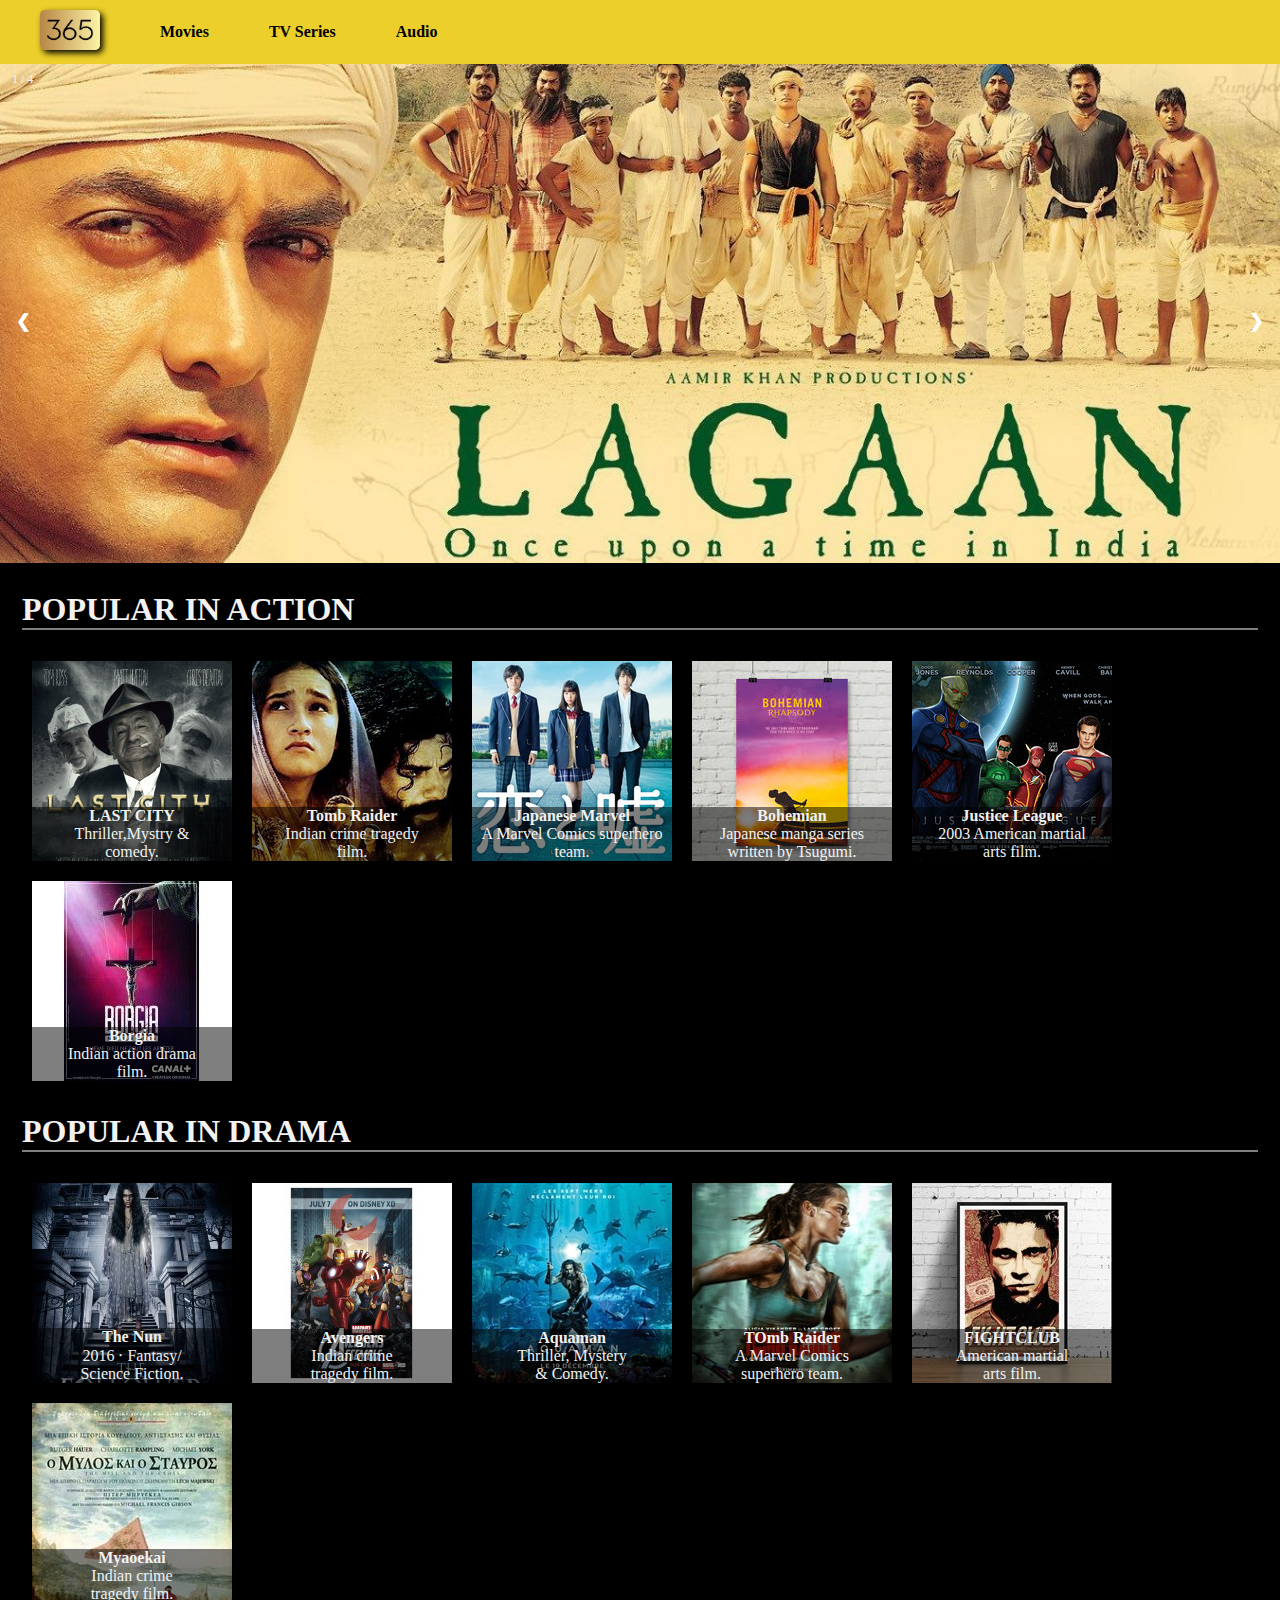
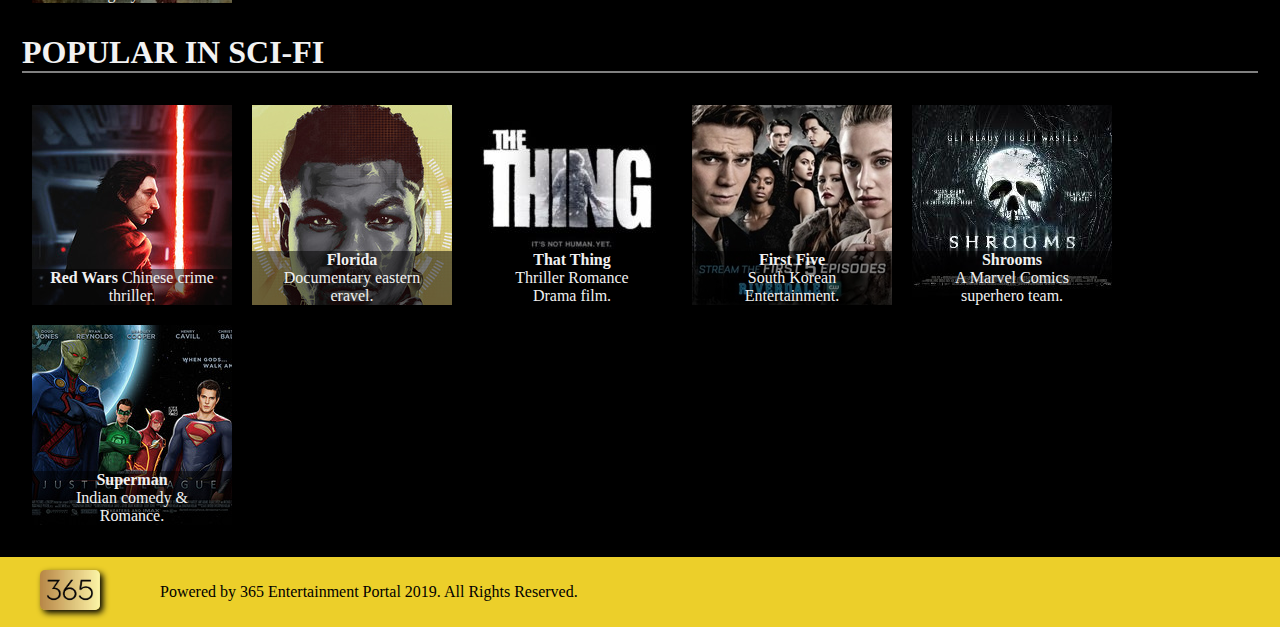
<file: index.html>
<!-- 365 entainterment project 1
created by nakul yadav 
date 3/7/21
project contain slide animation property , 
serach & filtering upon text input,
drop down button,
background color grading animation with help of key frames -->


<!DOCTYPE html>
<html lang="en">

<head>
  <meta charset="UTF-8">
  <meta http-equiv="X-UA-Compatible" content="IE=edge">
  <meta name="viewport" content="width=device-width, initial-scale=1.0">
  <title>365</title>
  <link rel="stylesheet" href="365main.css">

</head>

<body>
  <header>


    <!-- *********************MOVIE NAVIGATION  PART***************************** -->
    <div class="navigation">
      <ul>
        <li><a href="index.html"><img src="365ep.jpg" alt=""></a></li>
        <li><a href="movies.html"><b> Movies</b></a></li>
        <li><a href="#"><b>TV Series</b> </a></li>
        <li><a href="#"><b>Audio</b></a></li>
      </ul>
    </div>
  </header>


  <!-- *********************MOVIE SLIDE CHANGING PART***************************** -->
  <!-- Slideshow container -->
  <div class="slideshow-container">

    <!-- Full-width images with number -->
    <div class="mySlides ">
      <div class="numbertext">1 / 4</div>
      <img src="abc1.jpg" style="width:100%">
    </div>

    <div class="mySlides ">
      <div class="numbertext">2 / 4</div>
      <img src="abc2.jpg" style="width:100%">
    </div>

    <div class="mySlides ">
      <div class="numbertext">3 / 4</div>
      <img src="abc3.jpg" style="width:100%">
    </div>
    <div class="mySlides ">
      <div class="numbertext">4/4</div>
      <img src="abc4.jpg" style="width:100%">
    </div>

    <!-- Next and previous buttons -->
    <a class="prev" onclick="plusSlides(-1)">&#10094;</a>
    <a class="next" onclick="plusSlides(1)">&#10095;</a>
  </div>


  <!-- *********************MOVIE SECTION PART***************************** -->

  <div class="moviessection">


    <div class="category_part">

      <!-- *********************ACTION  PART***************************** -->
      <div id="category_heading">
        <h1>POPULAR IN ACTION<br> </h1>
      </div>
      <div class="moviedisplay">

        <div class="moviebox">
          <img src="oop1.jpg" alt="">
          <div class="overlay"><b>LAST CITY</b><br />Thriller,Mystry & <br> comedy.</div>
        </div>

        <div class="moviebox">
          <img src="oop2.jpg" alt="">
          <div class="overlay"><b>Tomb Raider
            </b><br>Indian crime tragedy<br> film.</div>
        </div>

        <div class="moviebox">
          <img src="oop3.jpg" alt="">
          <div class="overlay"><b>Japanese Marvel
            </b><br>A Marvel Comics superhero<br> team.</div>
        </div>

        <div class="moviebox">
          <img src="oop4.jpg" alt="">
          <div class="overlay"><b>Bohemian
            </b><br>Japanese manga series <br>written by Tsugumi.</div>
        </div>

        <div class="moviebox">
          <img src="oop5.jpg" alt="">
          <div class="overlay"><b>Justice League
            </b><br> 2003 American martial<br> arts film.</div>
        </div>

        <div class="moviebox">
          <img src="oop6.jpg" alt="">
          <div class="overlay"><b>Borgia
            </b><br>Indian action drama<br> film.</div>
        </div>

      </div>
    </div>

    <!-- ************************DRAMA PARTTION**************************** -->

    <div class="category_part">
      <div id="category_heading">
        <h1>POPULAR IN DRAMA <br> </h1>
      </div>
      <div class="moviedisplay">

        <div class="moviebox">
          <img src="oop7.jpg" alt="">
          <div class="overlay"><b>The Nun
            </b><br>2016 ‧ Fantasy/<br>Science Fiction.</div>
        </div>

        <div class="moviebox">
          <img src="oop8.jpg" alt="">
          <div class="overlay"><b>Avengers
            </b><br> Indian crime <br>tragedy film.</div>
        </div>

        <div class="moviebox">
          <img src="oop9.jpg" alt="">
          <div class="overlay"><b>Aquaman
            </b><br>Thriller, Mystery<br> & Comedy.</div>
        </div>

        <div class="moviebox">
          <img src="oop10.jpg" alt="">
          <div class="overlay"><b>TOmb Raider
            </b><br>A Marvel Comics<br> superhero team.</div>
        </div>

        <div class="moviebox">
          <img src="oop11.jpg" alt="">
          <div class="overlay"><b>FIGHTCLUB
            </b><br> American martial<br> arts film.</div>
        </div>

        <div class="moviebox">
          <img src="oop12.jpg" alt="">
          <div class="overlay"><b>Myaoekai
            </b><br>Indian crime<br> tragedy film.</div>
        </div>

      </div>
    </div>
    <!--******************************************************** -->


    <!-- **********************SCI-FI PARTTION****************************** -->

    <div class="category_part">
      <div id="category_heading">
        <h1>POPULAR IN SCI-FI <br> </h1>
      </div>
      <div class="moviedisplay">

        <div class="moviebox">
          <img src="oop13.jpg" alt="">
          <div class="overlay"><b>Red Wars
            </b>Chinese crime <br>thriller.</div>
        </div>

        <div class="moviebox">
          <img src="oop14.jpg" alt="">
          <div class="overlay"><b>Florida
            </b><br>Documentary eastern<br> eravel.</div>
        </div>

        <div class="moviebox">
          <img src="oop15.jpg" alt="">
          <div class="overlay"><b>That Thing
            </b><br> Thriller Romance <br>Drama film.</div>
        </div>

        <div class="moviebox">
          <img src="oop16.jpg" alt="">
          <div class="overlay"><b>First Five
            </b><br>South Korean<br> Entertainment.</div>
        </div>

        <div class="moviebox">
          <img src="oop17.jpg" alt="">
          <div class="overlay"><b>Shrooms

            </b><br>A Marvel Comics <br>superhero team.</div>
        </div>

        <div class="moviebox">
          <img src="oop18.jpg" alt="">
          <div class="overlay"><b>Superman

            </b><br> Indian comedy & <br> Romance.</div>
        </div>

      </div>
    </div>
  </div>

  <!--************************FOOTER PARTTION******************************** -->
  <footer>
    <div class="foot">
      <ul>
        <li><a href="#"><img src="365ep.jpg" alt=""></a></li>
        <li>Powered by 365 Entertainment Portal 2019. All Rights Reserved.</li>
      </ul>
    </div>

  </footer>



  <script src="365main.js"></script>
</body>

</html>
</file>
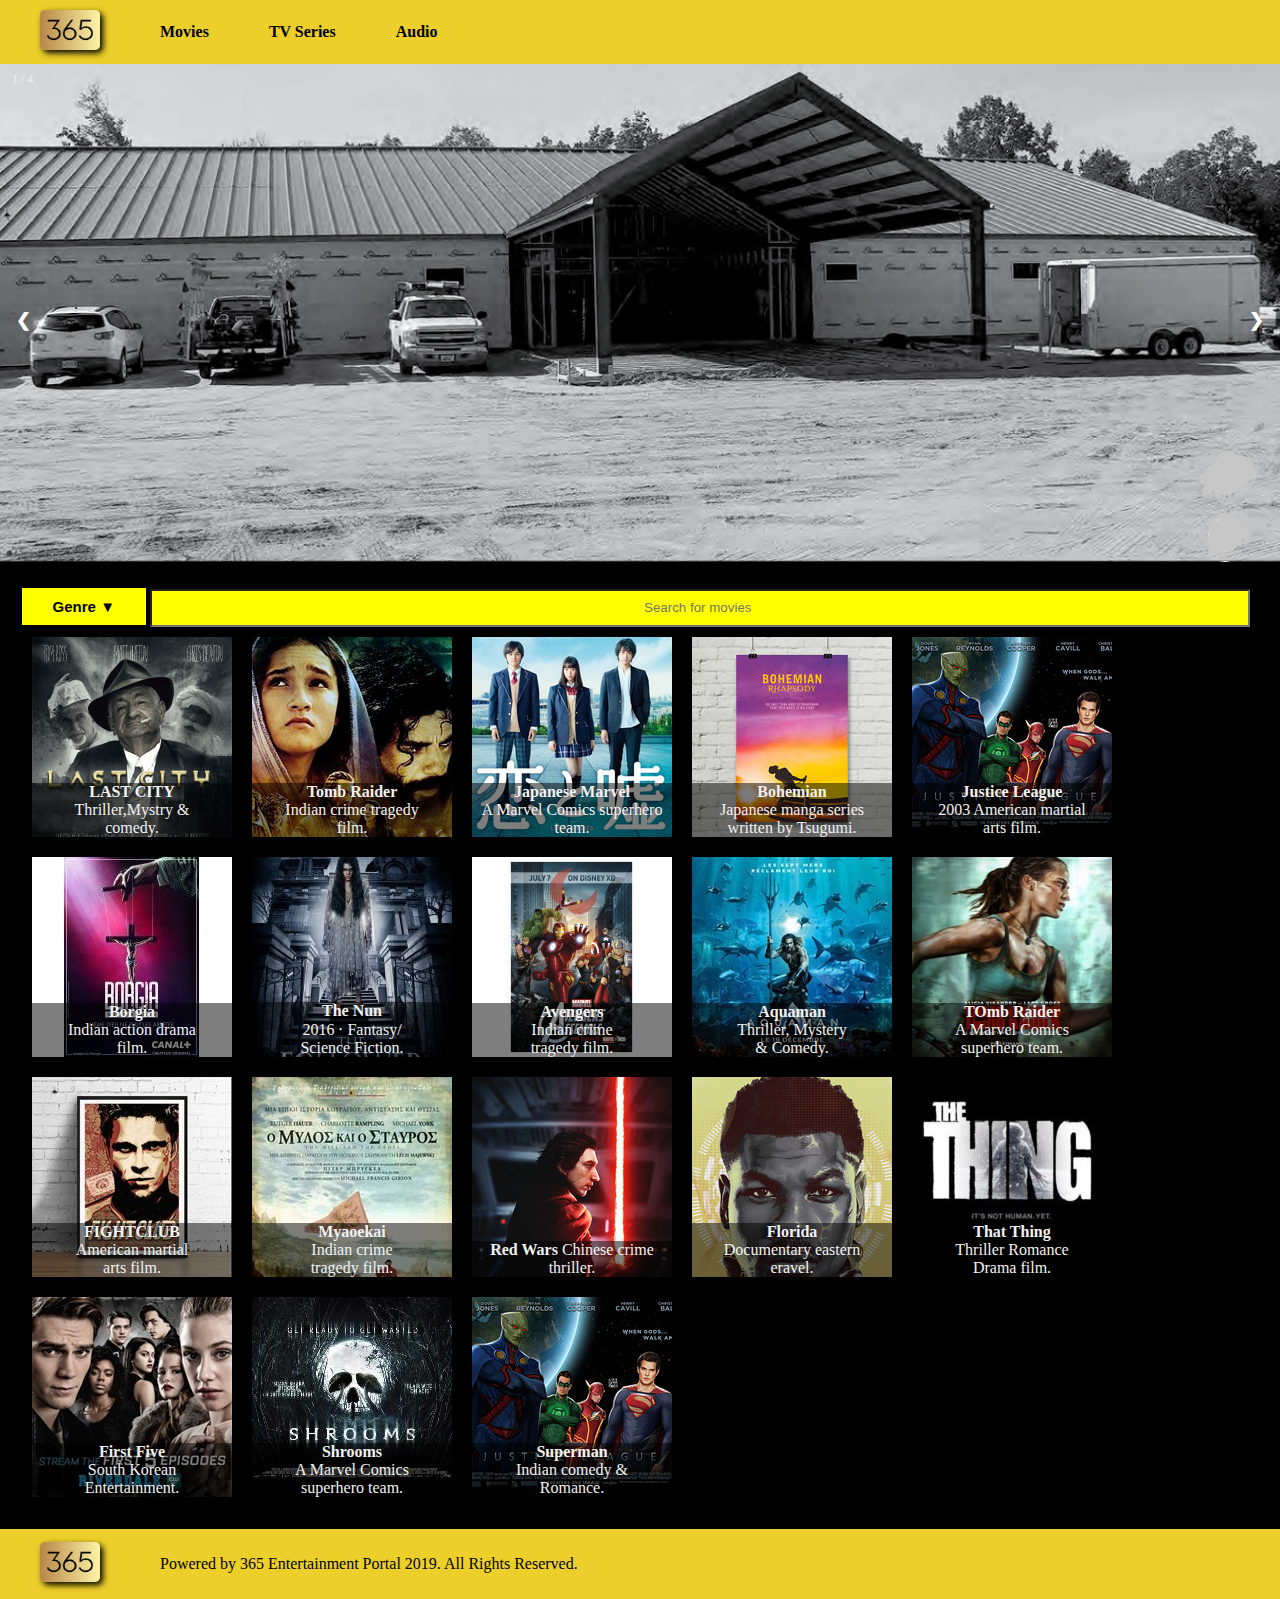
<file: movies.html>
<!DOCTYPE html>
<html lang="en">

<head>
  <meta charset="UTF-8">
  <meta http-equiv="X-UA-Compatible" content="IE=edge">
  <meta name="viewport" content="width=device-width, initial-scale=1.0">
  <title>movies</title>
  <link rel="stylesheet" href="365main.css">

</head>

<body>
  <header>
    <div class="navigation">
      <!-- *********************MOVIE NAVIGATION  PART***************************** -->
      <ul>
        <li><a href="index.html"><img src="365ep.jpg" alt=""></a></li>
        <li><a href="movies.html"><b> Movies</b></a></li>
        <li><a href="#"><b>TV Series</b> </a></li>
        <li><a href="#"><b>Audio</b></a></li>
      </ul>
    </div>
  </header>

  <!-- *********************MOVIE SLIDE CHANGING PART***************************** -->
  <!-- Slideshow container -->
  <div class="slideshow-container">

    <!-- Full-width images with number -->
    <div class="mySlides ">
      <div class="numbertext">1 / 4</div>
      <img src="abc1 (1).jpg" style="width:100%">
    </div>

    <div class="mySlides ">
      <div class="numbertext">2 / 4</div>
      <img src="abc2 (1).jpg" style="width:100%">
    </div>

    <div class="mySlides ">
      <div class="numbertext">3 / 4</div>
      <img src="abc3 (1).jpg" style="width:100%">
    </div>
    <div class="mySlides ">
      <div class="numbertext">4/4</div>
      <img src="abc4 (1).jpg" style="width:100%">
    </div>

    <!-- Next and previous buttons -->
    <a class="prev" onclick="plusSlides(-1)">&#10094;</a>
    <a class="next" onclick="plusSlides(1)">&#10095;</a>
  </div>


  <!-- *********************MOVIE SECTION PART***************************** -->

  <div class="moviessection">

    <div class="category_part">

      <!-- *********************DROPDOWN BUTTON PART***************************** -->
      <div class="dropdown">
        <button class="dropbtn">Genre ▼</button>
        <div class="dropdown-content">
          <li onclick="genre('All')">All</li>
          <li onclick="genre('Action')">Action</li>
          <li onclick="genre('Drama')">Drama</li>
        </div>
      </div>
      <!-- *********************MOVIE INPUT SECTION PART***************************** -->
      <input type="text" id="myInput" onkeyup="mySerach()" placeholder="Search for movies ">

      <!-- *********************MOVIE display  SECTION PART***************************** -->
      <div class="moviedisplay">

        <div class="moviebox Action All">
          <img src="oop1.jpg" alt="">
          <div class="overlay"><b>LAST CITY</b><br />Thriller,Mystry & <br> comedy.</div>
        </div>

        <div class="moviebox Drama All">
          <img src="oop2.jpg" alt="">
          <div class="overlay"><b>Tomb Raider
            </b><br>Indian crime tragedy<br> film.</div>
        </div>

        <div class="moviebox Action All">
          <img src="oop3.jpg" alt="">
          <div class="overlay"><b>Japanese Marvel
            </b><br>A Marvel Comics superhero<br> team.</div>
        </div>

        <div class="moviebox Drama All">
          <img src="oop4.jpg" alt="">
          <div class="overlay"><b>Bohemian
            </b><br>Japanese manga series <br>written by Tsugumi.</div>
        </div>

        <div class="moviebox Drama All">
          <img src="oop5.jpg" alt="">
          <div class="overlay"><b>Justice League
            </b><br> 2003 American martial<br> arts film.</div>
        </div>

        <div class="moviebox Action All">
          <img src="oop6.jpg" alt="">
          <div class="overlay"><b>Borgia
            </b><br>Indian action drama<br> film.</div>
        </div>

        <div class="moviebox Action All">
          <img src="oop7.jpg" alt="">
          <div class="overlay"><b>The Nun
            </b><br>2016 ‧ Fantasy/<br>Science Fiction.</div>
        </div>

        <div class="moviebox Action All">
          <img src="oop8.jpg" alt="">
          <div class="overlay"><b>Avengers
            </b><br> Indian crime <br>tragedy film.</div>
        </div>

        <div class="moviebox Drama All">
          <img src="oop9.jpg" alt="">
          <div class="overlay"><b>Aquaman
            </b><br>Thriller, Mystery<br> & Comedy.</div>
        </div>

        <div class="moviebox Drama All">
          <img src="oop10.jpg" alt="">
          <div class="overlay"><b>TOmb Raider
            </b><br>A Marvel Comics<br> superhero team.</div>
        </div>

        <div class="moviebox Drama All">
          <img src="oop11.jpg" alt="">
          <div class="overlay"><b>FIGHTCLUB
            </b><br> American martial<br> arts film.</div>
        </div>

        <div class="moviebox Drama All">
          <img src="oop12.jpg" alt="">
          <div class="overlay"><b>Myaoekai
            </b><br>Indian crime<br> tragedy film.</div>
        </div>


        <div class="moviebox Drama All">
          <img src="oop13.jpg" alt="">
          <div class="overlay"><b>Red Wars
            </b>Chinese crime <br>thriller.</div>
        </div>

        <div class="moviebox Drama All">
          <img src="oop14.jpg" alt="">
          <div class="overlay"><b>Florida
            </b><br>Documentary eastern<br> eravel.</div>
        </div>

        <div class="moviebox Action All">
          <img src="oop15.jpg" alt="">
          <div class="overlay"><b>That Thing
            </b><br> Thriller Romance <br>Drama film.</div>
        </div>

        <div class="moviebox Action All">
          <img src="oop16.jpg" alt="">
          <div class="overlay"><b>First Five
            </b><br>South Korean<br> Entertainment.</div>
        </div>

        <div class="moviebox Drama All">
          <img src="oop17.jpg" alt="">
          <div class="overlay"><b>Shrooms

            </b><br>A Marvel Comics <br>superhero team.</div>
        </div>

        <div class="moviebox Action All">
          <img src="oop18.jpg" alt="">
          <div class="overlay"><b>Superman

            </b><br> Indian comedy & <br> Romance.</div>
        </div>


      </div>
    </div>

  </div>


  <!-- ------------------------footer section----------------------------- -->
  <footer>
    <div class="foot">
      <ul>
        <li><a href="#"><img src="365ep.jpg" alt=""></a></li>
        <li>Powered by 365 Entertainment Portal 2019. All Rights Reserved.</li>
      </ul>
    </div>

  </footer>


  <script src="365main.js"></script>
</body>

</html>
</file>
<file: 365main.css>
body{
    margin: 0%;
    /* box-sizing: border-box; */
}


/* -------navigation---------  */

.navigation ul {
    /* border: 2px hotpink solid ; */
    display :flex ;
    margin: 0%;
    align-items: center;
    padding: 10px 40px;
    background-color: rgb(236, 207, 42);
    animation: mymove 5s infinite ease-out;
}

@keyframes mymove {
    0% {background-color: rgb(236, 207, 42);}
    50% {background-color: skyblue;}
    100% {background-color: rgb(236, 207, 42);}
  }

.navigation ul li{
    /* border: 2px blue solid; */
    list-style-type: none;
    margin-right: 60px;
}

.navigation ul li a{
    text-decoration: none;
    color: black;
}

.navigation ul li img{
    height: 40px;
    width: 60px;
    border-radius: 5px;
    box-shadow: 3px 3px 6px;
}

/* --------navigation over---------  */

* {box-sizing:border-box}

.slideshow-container {
    max-width: 100%;
    position: relative;
    margin: auto;
    background-color:black;
  }
  
  /* Hide the images by default */
  .mySlides {
    display: none;
  }
  
  /* Next & previous buttons */
  .prev, .next {
    cursor: pointer;
    position: absolute;
    top: 50%;
    width: auto;
    margin-top: -22px;
    padding: 16px;
    color: white;
    font-weight: bold;
    font-size: 18px;
    transition: 0.6s ease;
    border-radius: 0 3px 3px 0;
    user-select: none;
  }
  
  /* Position the "next button" to the right */
  .next {
    right: 0;
    border-radius: 3px 0 0 3px;
  }
  
  /* On hover, add a black background color with a little bit see-through */
  .prev:hover, .next:hover {
    background-color: rgba(0,0,0,0.8);
  }
  
  

  /* Number text (1/3 etc) */
  .numbertext {
    color: #f2f2f2;
    font-size: 12px;
    padding: 8px 12px;
    position: absolute;
    top: 0;
  }
  


  /* -------------movies section---------- */

  .moviessection{
    border: 2px rgb(0, 0, 0) solid;
    /* height: 1000px; */
    background-color: black;
    min-height: 700px;
    }

    .category_part{
      /* border: 2px indianred solid; */
      margin: 20px;
      color: #f2f2f2;
    }

    #category_heading h1{
      border-bottom : 2px grey solid;
    }

    .moviedisplay{
      /* border: 2px teal solid; */
      display :flex;
      flex-wrap:wrap ;
      width: 100%;
    }
    .moviebox{
      /* border: 2px rgb(236, 207, 42) solid; */
      width: 200px;
      height: 200px;
      margin: 10px;
      position: relative;

    }

    .moviebox img{
      width: 100%;
    }

    .overlay{
      /* border: hotpink solid; */
      position: absolute;
      bottom: 0;
      /* background: rgb(0, 0, 0); */
      /* Fallback color */
      background: rgba(0, 0, 0, 0.5);
      /* Black background with 0.5 opacity */
      color: #f1f1f1;
      width: 100%;
      text-align: center;    
    }

/* ------------------footer----------------- */


.foot ul {
  /* border: 2px hotpink solid ; */
  display :flex ;
  margin: 0%;
  align-items: center;
  height: 70px;
  padding: 10px 40px;
  background-color: rgb(236, 207, 42);
  animation: mymove 5s infinite ease-out;
}

@keyframes mymove {
  0% {background-color: rgb(236, 207, 42);}
  50% {background-color: skyblue;}
  100% {background-color: rgb(236, 207, 42);}
}

.foot ul li{
  /* border: 2px blue solid; */
  list-style-type: none;
  margin-right: 60px;
}

.foot ul li a{
  text-decoration: none;
  color: black;
}

.foot ul li img{
  height: 40px;
  width: 60px;
  border-radius: 5px;
  box-shadow: 3px 3px 6px;
}







/* ------------------movies.html css------------------------ */

#myInput{
  height: 30px;
  width: 89%;
  background-color : yellow;
  text-align: center;
  padding: 17px;
  color: black;
}




.dropbtn {
  background-color: yellow;
  color: rgb(0, 0, 0);
  padding: 10px;
  font-size: 15px;
  width: 10%;
  font-weight: 600;
  border: none;
  cursor: pointer;
}

.dropdown {
  position: relative;
  display: inline;
}

.dropdown-content {
  display: none;
  position: absolute;
  background-color: #b4adad;
  min-width: 160px;
  box-shadow: 0px 8px 16px 0px rgba(0,0,0,0.2);
  z-index: 1;
}

.dropdown-content li {
  color: black;
  padding: 12px 16px;
  text-decoration: none;
  display: block;
}

.dropdown-content li:hover {background-color: #f1f1f1}

.dropdown:hover .dropdown-content {
  display: block;
}

.dropdown:hover .dropbtn {
  background-color: #f8e327;
}
</file>
